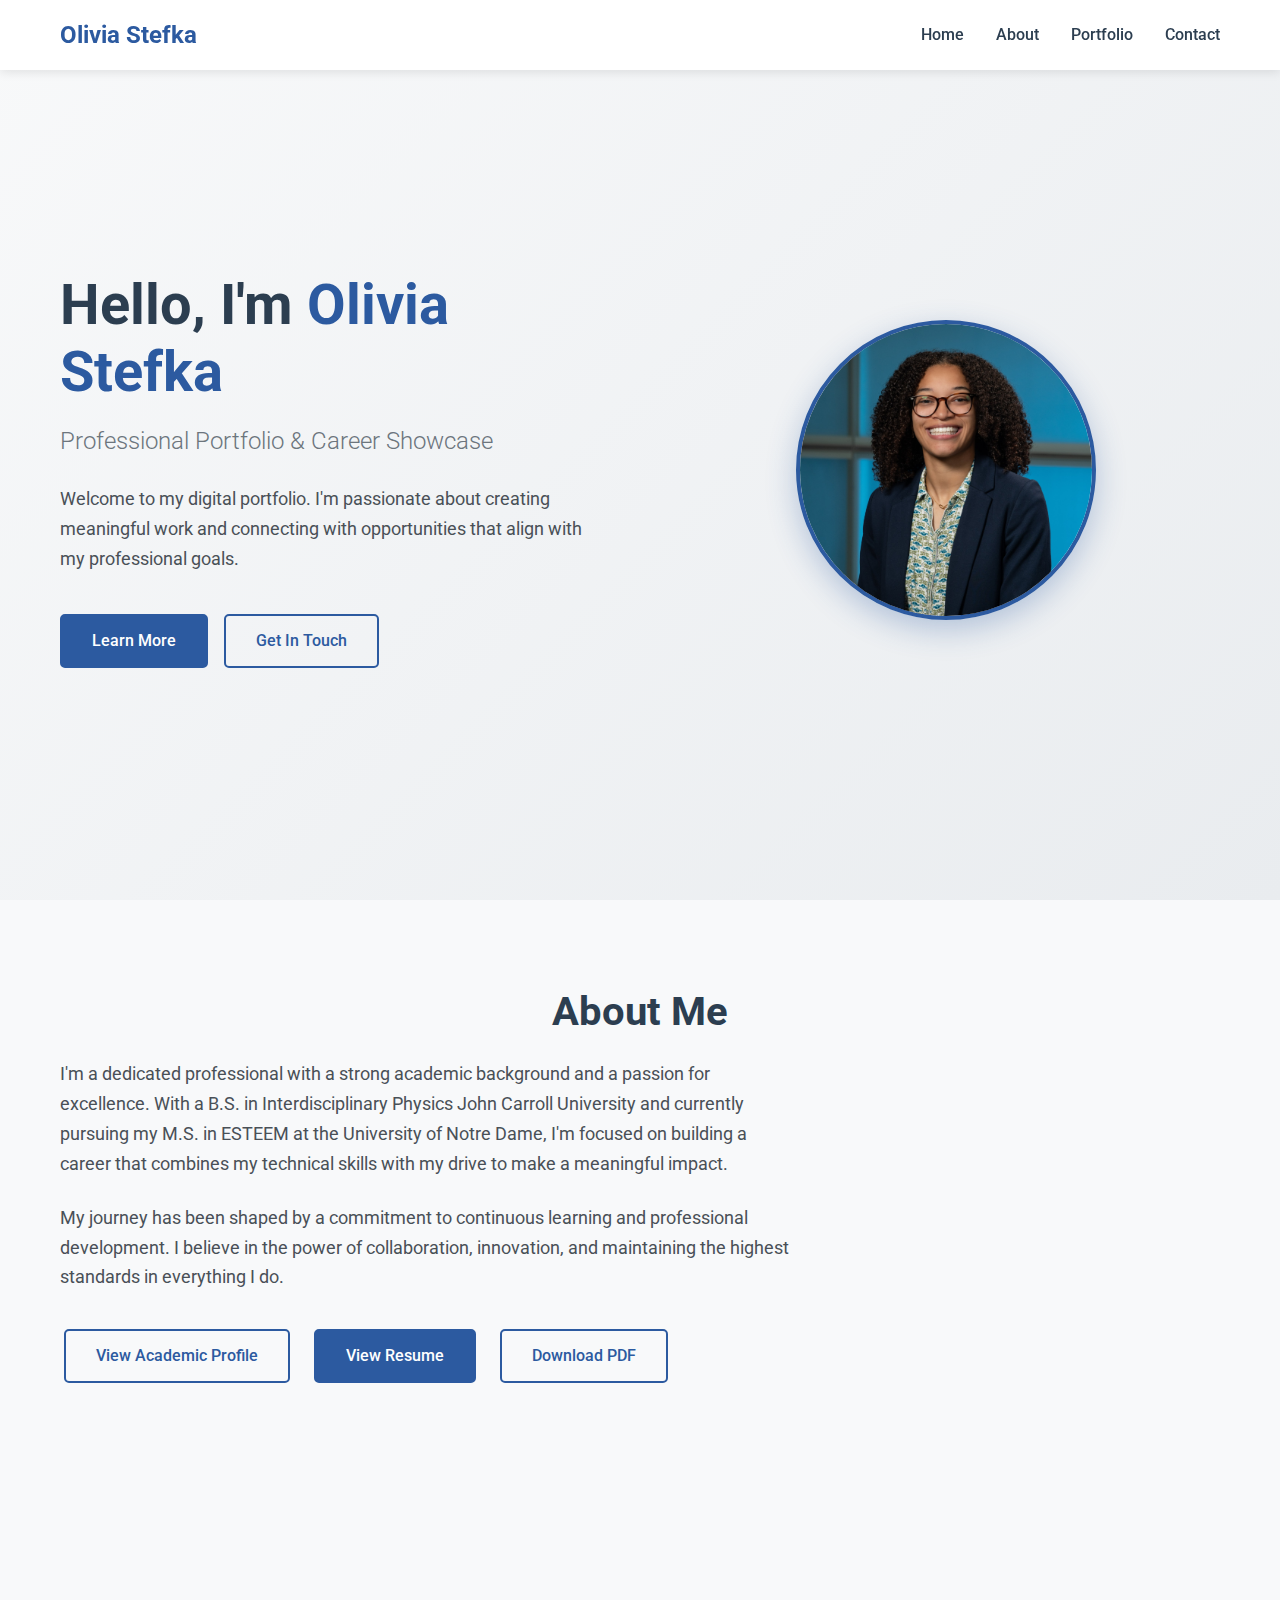
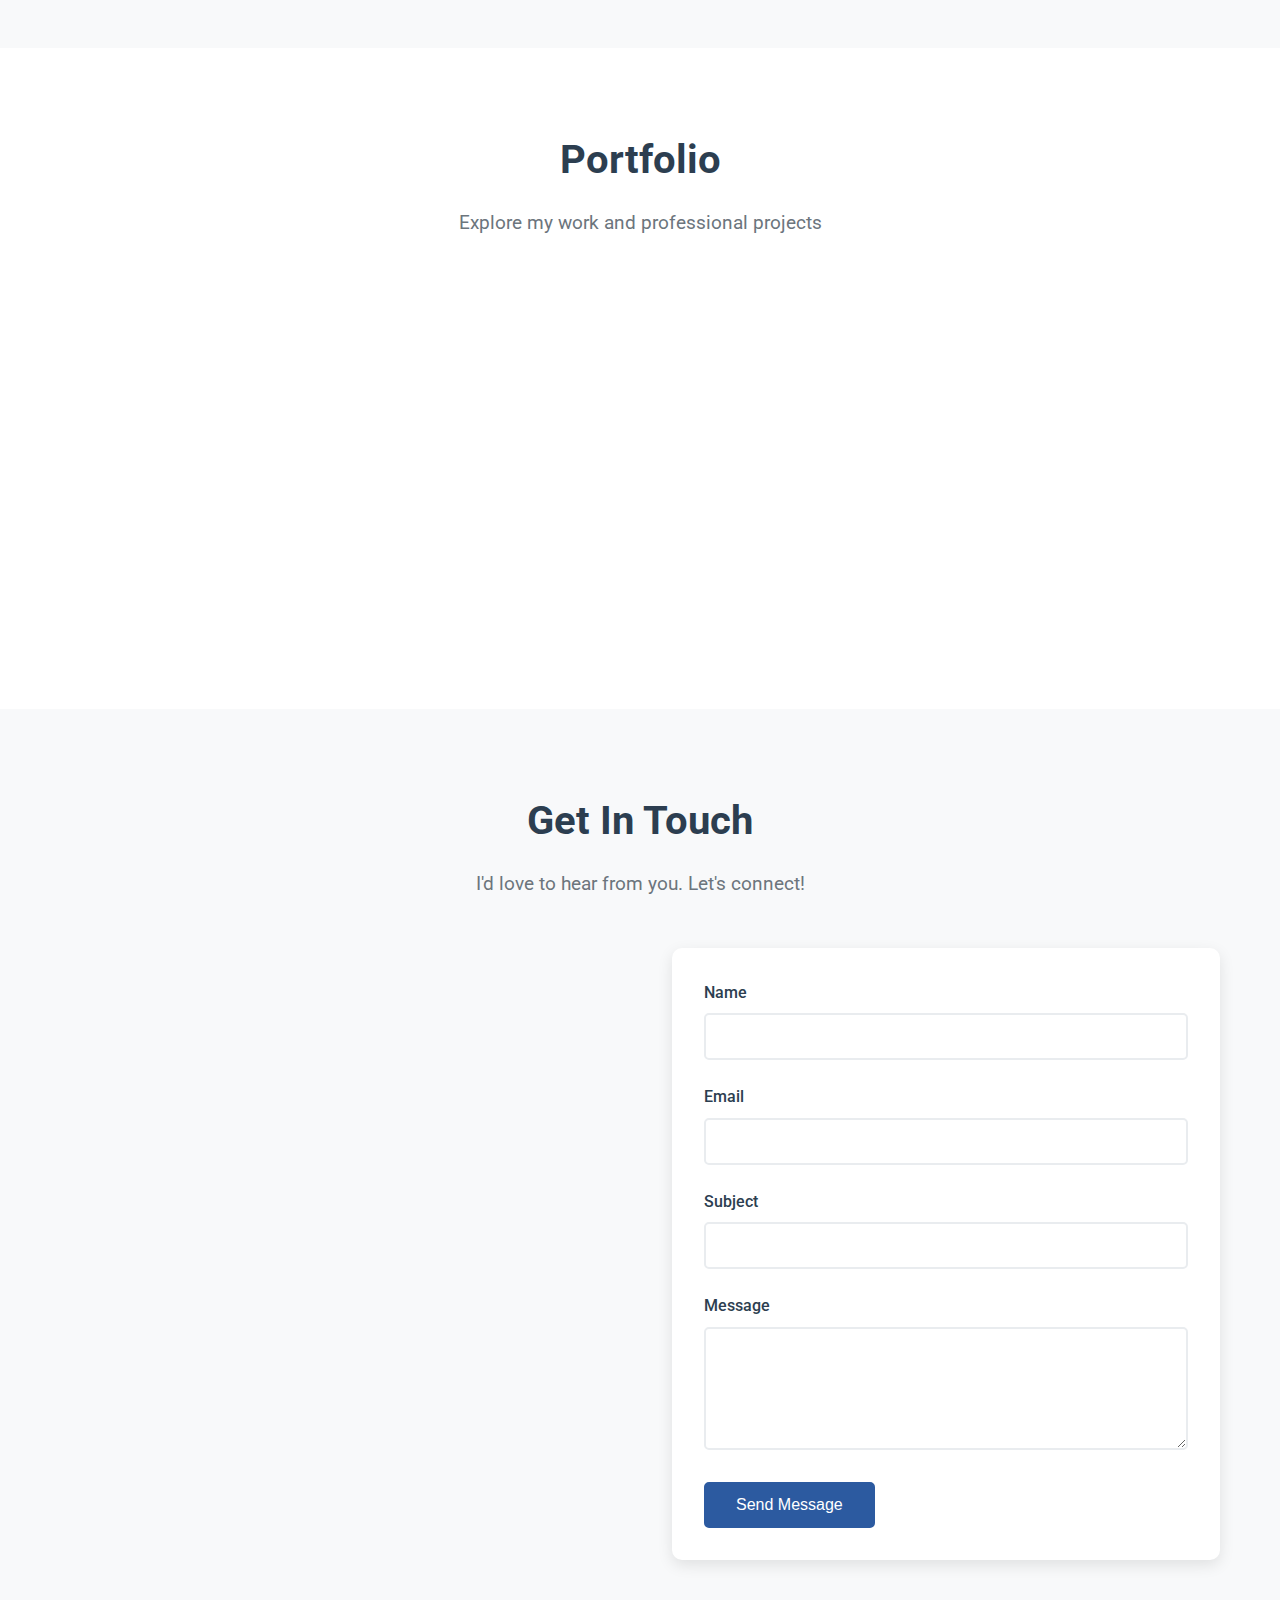
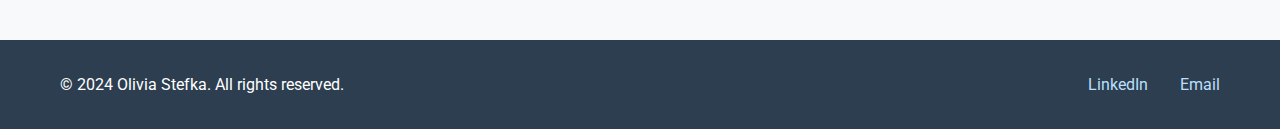
<file: index.html>
<!DOCTYPE html>
<html lang="en">
<head>
    <meta charset="UTF-8">
    <meta name="viewport" content="width=device-width, initial-scale=1.0">
    <title>Olivia Stefka - Portfolio</title>
    <link href="https://fonts.googleapis.com/css2?family=Roboto:wght@300;400;500;700&display=swap" rel="stylesheet">
    <link rel="stylesheet" href="styles.css">
</head>
<body>
    <!-- Navigation -->
    <nav class="navbar">
        <div class="nav-container">
            <div class="nav-logo">
                <a href="#home">Olivia Stefka</a>
            </div>
            <div class="nav-menu" id="nav-menu">
                <a href="#home" class="nav-link">Home</a>
                <a href="#about" class="nav-link">About</a>
                <a href="#portfolio" class="nav-link">Portfolio</a>
                <a href="#contact" class="nav-link">Contact</a>
            </div>
            <div class="hamburger" id="hamburger">
                <span class="bar"></span>
                <span class="bar"></span>
                <span class="bar"></span>
            </div>
        </div>
    </nav>

    <!-- Hero Section -->
    <section id="home" class="hero">
        <div class="hero-container">
            <div class="hero-content">
                <h1 class="hero-title">Hello, I'm <span class="highlight">Olivia Stefka</span></h1>
                <p class="hero-subtitle">Professional Portfolio & Career Showcase</p>
                <p class="hero-description">
                    Welcome to my digital portfolio. I'm passionate about creating meaningful work 
                    and connecting with opportunities that align with my professional goals.
                </p>
                <div class="hero-buttons">
                    <a href="#about" class="btn btn-primary">Learn More</a>
                    <a href="#contact" class="btn btn-secondary">Get In Touch</a>
                </div>
            </div>
            <div class="hero-image">
                <img src="ProHeadshot.jpg" alt="Olivia Stefka Professional Headshot" class="hero-headshot" onerror="this.style.display='none'; this.nextElementSibling.style.display='flex';">
                <div class="image-placeholder" style="display: none;">
                    <p>Professional Photo</p>
                    <small>ProHeadshot.jpg</small>
                </div>
            </div>
        </div>
    </section>

    <!-- About Section -->
    <section id="about" class="about">
        <div class="container">
            <h2 class="section-title">About Me</h2>
            <div class="about-content">
                <div class="about-text">
                    <p>
                        I'm a dedicated professional with a strong academic background and 
                        a passion for excellence.                         With a B.S. in Interdisciplinary Physics 
                        John Carroll University and currently pursuing my M.S. in ESTEEM at 
                        the University of Notre Dame, I'm focused on building a career that
                        combines my technical skills with my drive to make a meaningful impact.
                    </p>
                    <p>
                        My journey has been shaped by a commitment to continuous learning 
                        and professional development. I believe in the power of collaboration, 
                        innovation, and maintaining the highest standards in everything I do.
                    </p>
                    <div class="about-links">
                        <a href="https://esteem.nd.edu/our-students/records/olivia-stefka-2025-2026/" 
                           class="btn btn-outline" target="_blank" rel="noopener noreferrer">
                            View Academic Profile
                        </a>
                        <a href="#" class="btn btn-primary" onclick="openPDFPreview('Final Stefka Resume.pdf', 'Resume Preview')">
                            View Resume
                        </a>
                        <a href="Final Stefka Resume.pdf" class="btn btn-outline" download>
                            Download PDF
                        </a>
                    </div>
                </div>
                <div class="about-stats">
                    <div class="stat-item">
                        <h3>Education</h3>
                        <p>B.S. Interdisciplinary Physics John Carroll University</p>
                        <p>M.S. ESTEEM University of Notre Dame</p>
                    </div>
                    <div class="stat-item">
                        <h3>Focus</h3>
                        <p>Professional Development</p>
                    </div>
                    <div class="stat-item">
                        <h3>Status</h3>
                        <p>Seeking Opportunities</p>
                    </div>
                </div>
            </div>
        </div>
    </section>

    <!-- Portfolio Section -->
    <section id="portfolio" class="portfolio">
        <div class="container">
            <h2 class="section-title">Portfolio</h2>
            <p class="section-subtitle">Explore my work and professional projects</p>
            
            <div class="portfolio-grid">
                <div class="portfolio-item">
                    <div class="portfolio-content">
                        <h3>Industry Portfolio</h3>
                        <p>Comprehensive collection of my professional work and projects that demonstrate my skills and capabilities.</p>
                        <a href="portfolio-gallery.html" class="btn btn-outline" target="_blank">
                            View Portfolio
                        </a>
                        <a href="Industry Portfolio.pdf" class="btn btn-secondary" download>
                            Download PDF
                        </a>
                    </div>
                </div>
                
                <div class="portfolio-item">
                    <div class="portfolio-content">
                        <h3>Academic Achievements</h3>
                        <p>Showcasing my educational journey and academic accomplishments at the University of Notre Dame.</p>
                        <a href="https://esteem.nd.edu/our-students/records/olivia-stefka-2025-2026/" 
                           class="btn btn-outline" target="_blank" rel="noopener noreferrer">
                            View Profile
                        </a>
                    </div>
                </div>
                
                <div class="portfolio-item">
                    <div class="portfolio-content">
                        <h3>Professional Resume</h3>
                        <p>Detailed overview of my experience, skills, and qualifications in a professional format.</p>
                        <a href="#" class="btn btn-outline" onclick="openPDFPreview('Final Stefka Resume.pdf', 'Resume Preview')">
                            View Resume
                        </a>
                        <a href="Final Stefka Resume.pdf" class="btn btn-secondary" download>
                            Download PDF
                        </a>
                    </div>
                </div>
            </div>
        </div>
    </section>

    <!-- Contact Section -->
    <section id="contact" class="contact">
        <div class="container">
            <h2 class="section-title">Get In Touch</h2>
            <p class="section-subtitle">I'd love to hear from you. Let's connect!</p>
            
            <div class="contact-content">
                <div class="contact-info">
                    <div class="contact-item">
                        <h3>Email</h3>
                        <p><a href="mailto:ostefka@nd.edu">ostefka@nd.edu</a></p>
                    </div>
                    <div class="contact-item">
                        <h3>LinkedIn</h3>
                        <p><a href="https://www.linkedin.com/in/olivia-stefka/" target="_blank" rel="noopener noreferrer">
                            Connect with me on LinkedIn
                        </a></p>
                    </div>
                    <div class="contact-item">
                        <h3>Location</h3>
                        <p>Notre Dame, Indiana</p>
                    </div>
                </div>
                
                <form class="contact-form" id="contact-form">
                    <div class="form-group">
                        <label for="name">Name</label>
                        <input type="text" id="name" name="name" required>
                    </div>
                    <div class="form-group">
                        <label for="email">Email</label>
                        <input type="email" id="email" name="email" required>
                    </div>
                    <div class="form-group">
                        <label for="subject">Subject</label>
                        <input type="text" id="subject" name="subject" required>
                    </div>
                    <div class="form-group">
                        <label for="message">Message</label>
                        <textarea id="message" name="message" rows="5" required></textarea>
                    </div>
                    <button type="submit" class="btn btn-primary">Send Message</button>
                </form>
            </div>
        </div>
    </section>

    <!-- Footer -->
    <footer class="footer">
        <div class="container">
            <div class="footer-content">
                <p>&copy; 2024 Olivia Stefka. All rights reserved.</p>
                <div class="footer-links">
                    <a href="https://www.linkedin.com/in/olivia-stefka/" target="_blank" rel="noopener noreferrer">LinkedIn</a>
                    <a href="mailto:ostefka@nd.edu">Email</a>
                </div>
            </div>
        </div>
    </footer>

    <!-- PDF Preview Modal -->
    <div id="pdfModal" class="pdf-modal">
        <div class="pdf-modal-content">
            <div class="pdf-modal-header">
                <h3 id="pdfModalTitle">PDF Preview</h3>
                <span class="pdf-modal-close" onclick="closePDFPreview()">&times;</span>
            </div>
            <div class="pdf-modal-body">
                <iframe id="pdfViewer" src="" width="100%" height="600px"></iframe>
            </div>
            <div class="pdf-modal-footer">
                <button onclick="closePDFPreview()" class="btn btn-secondary">Close</button>
                <a id="pdfDownloadLink" href="" download class="btn btn-primary">Download PDF</a>
            </div>
        </div>
    </div>

    <script src="script.js"></script>
</body>
</html>
</file>
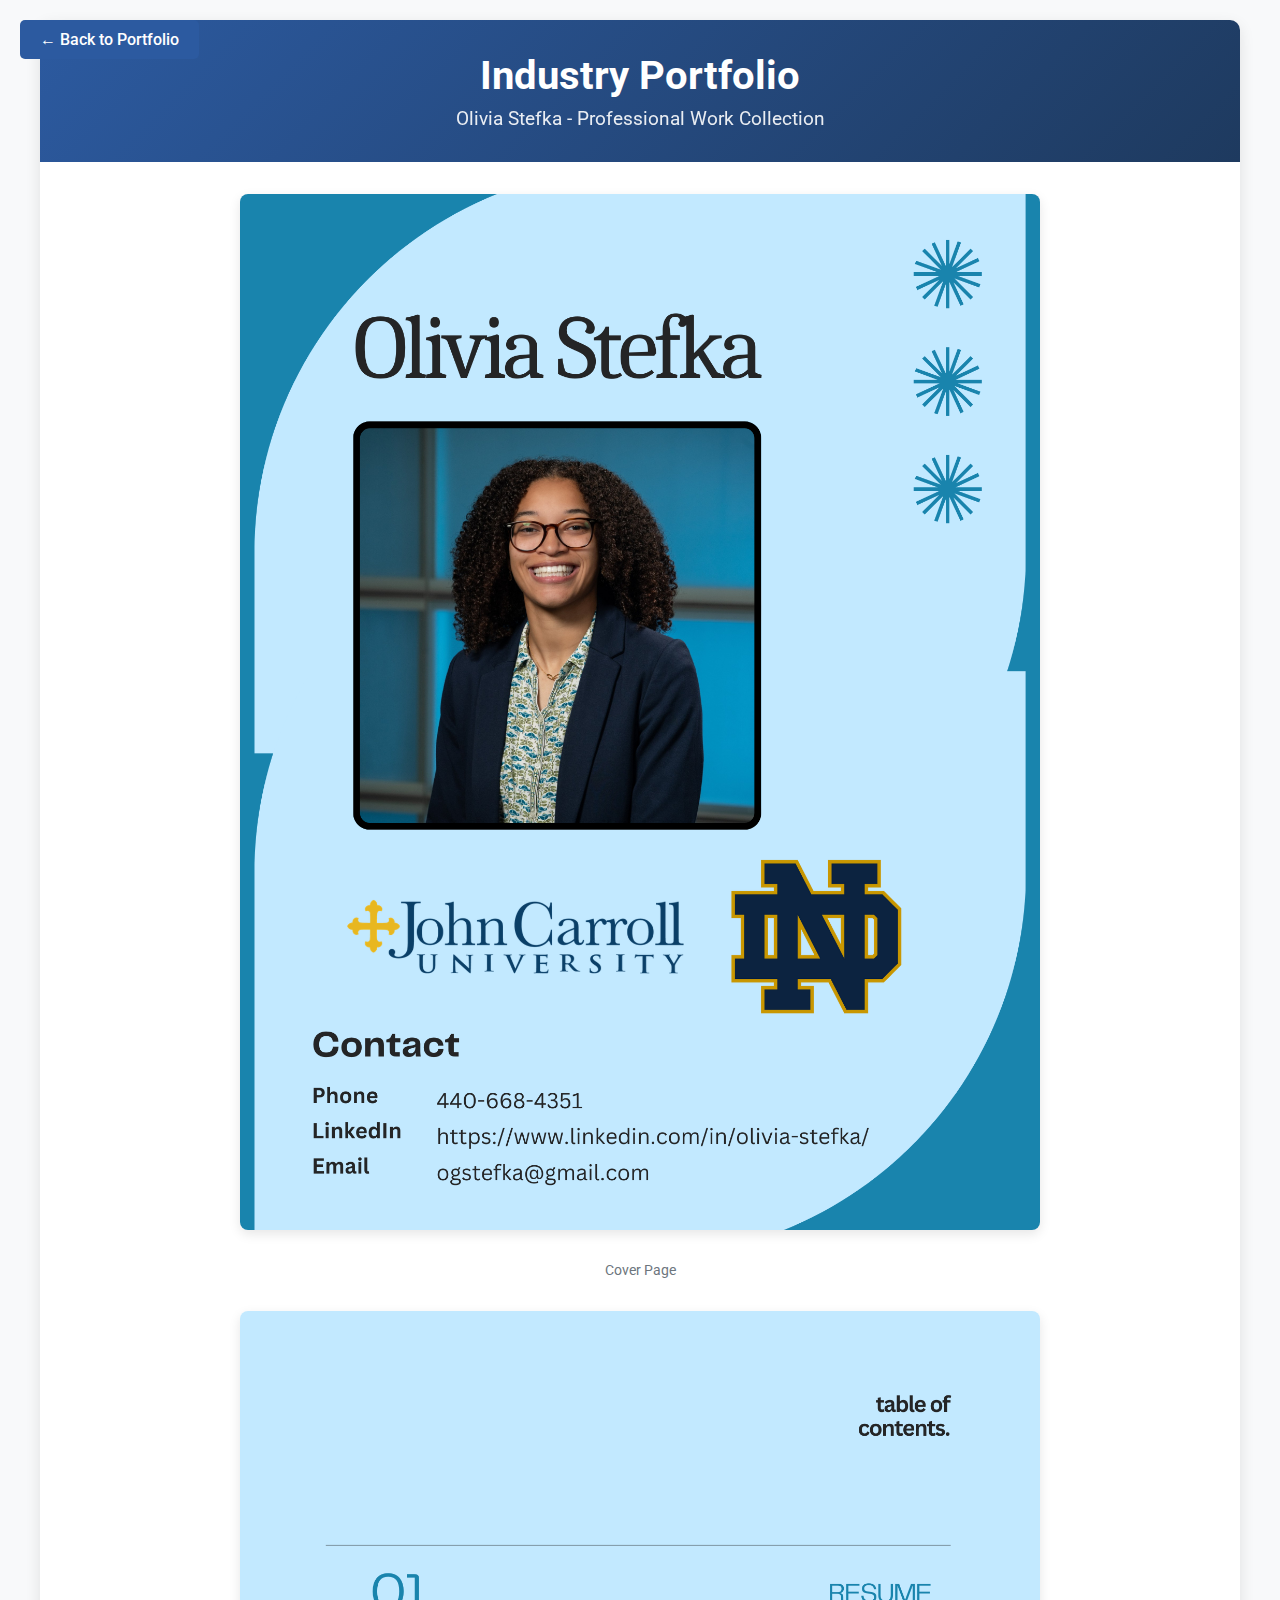
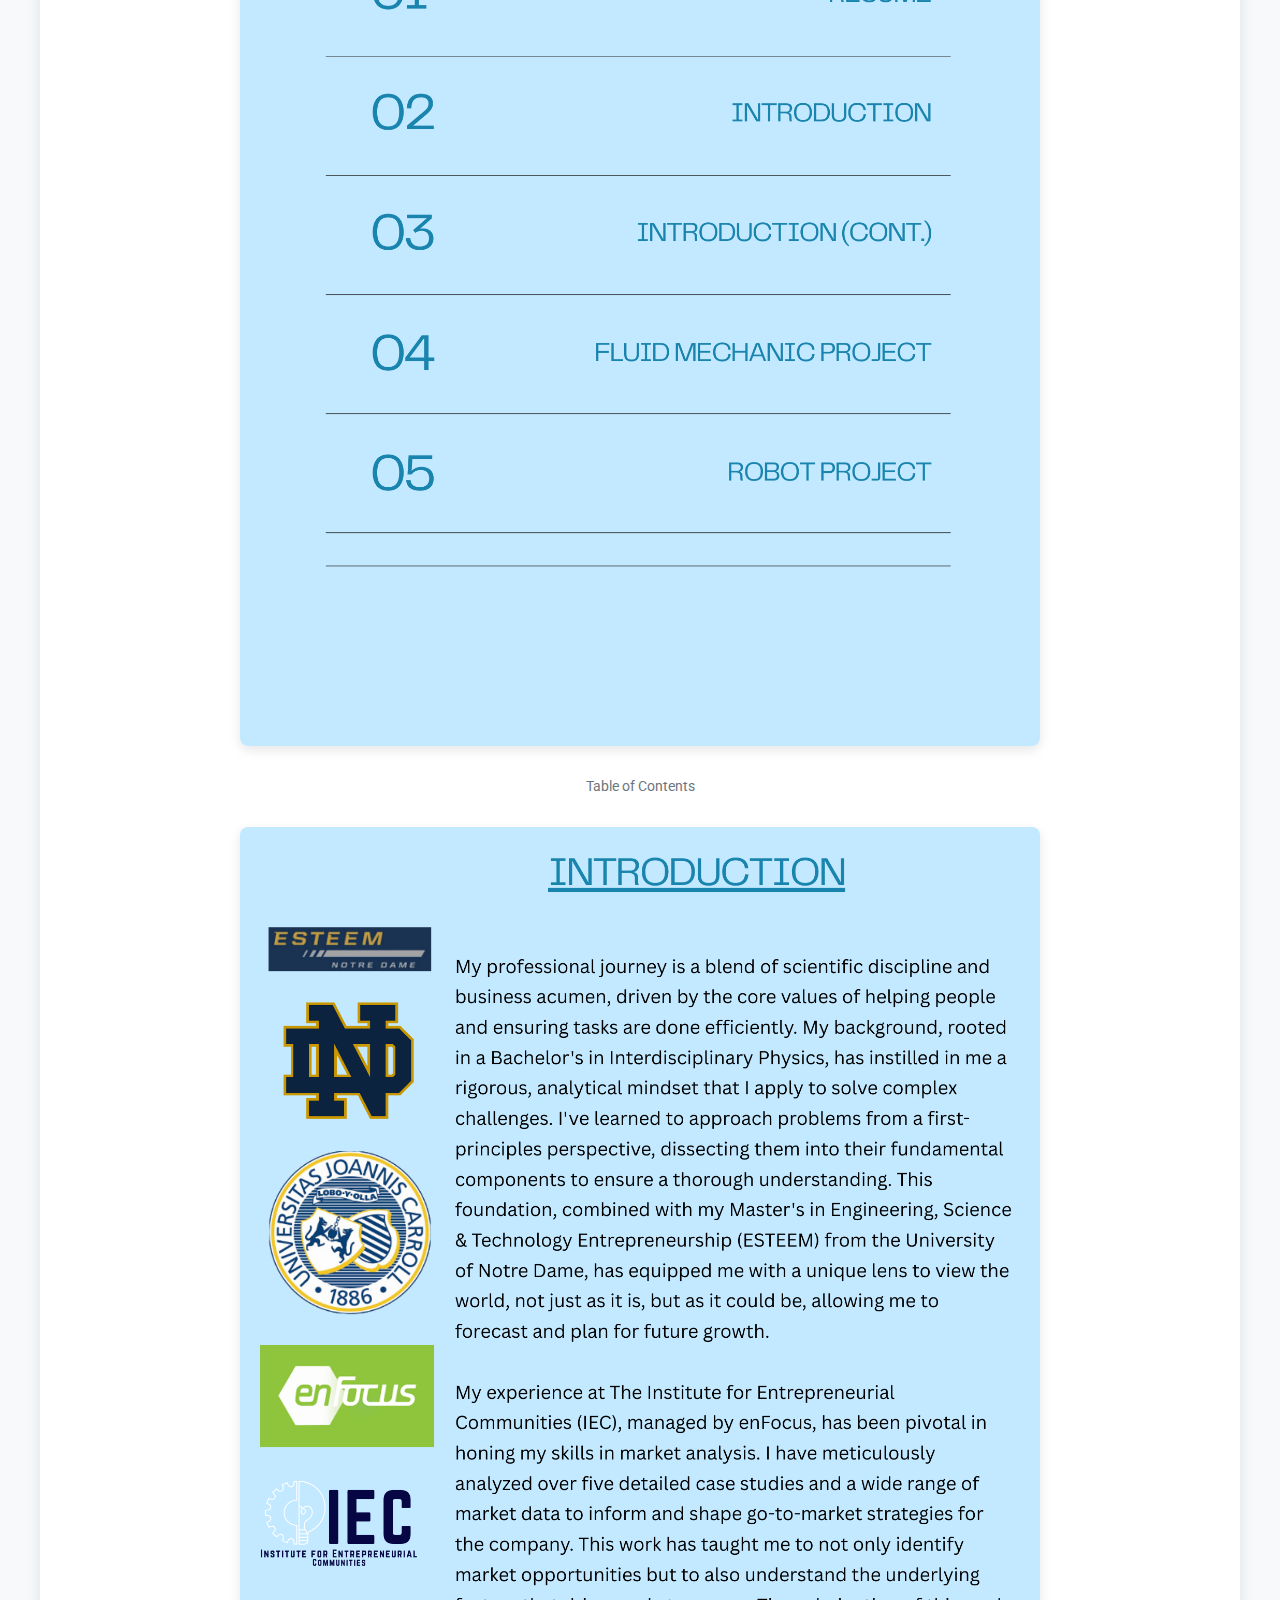
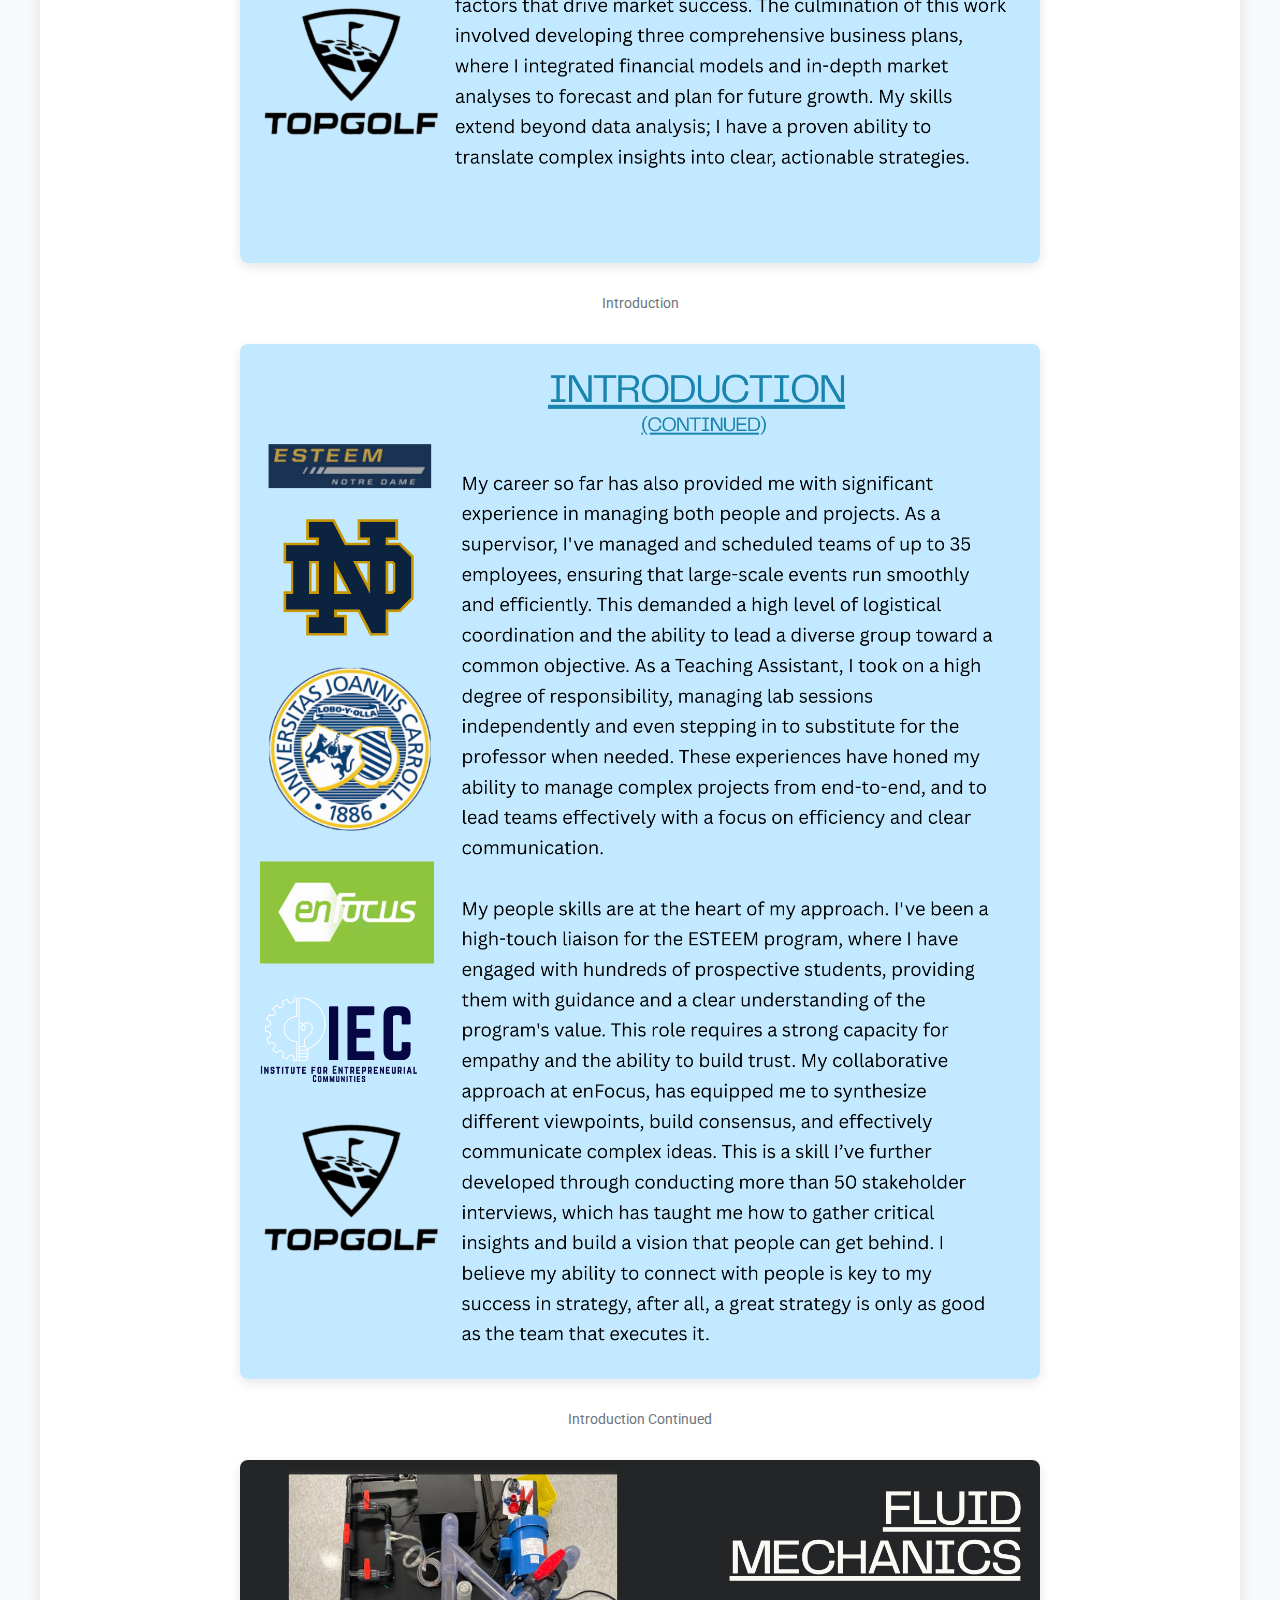
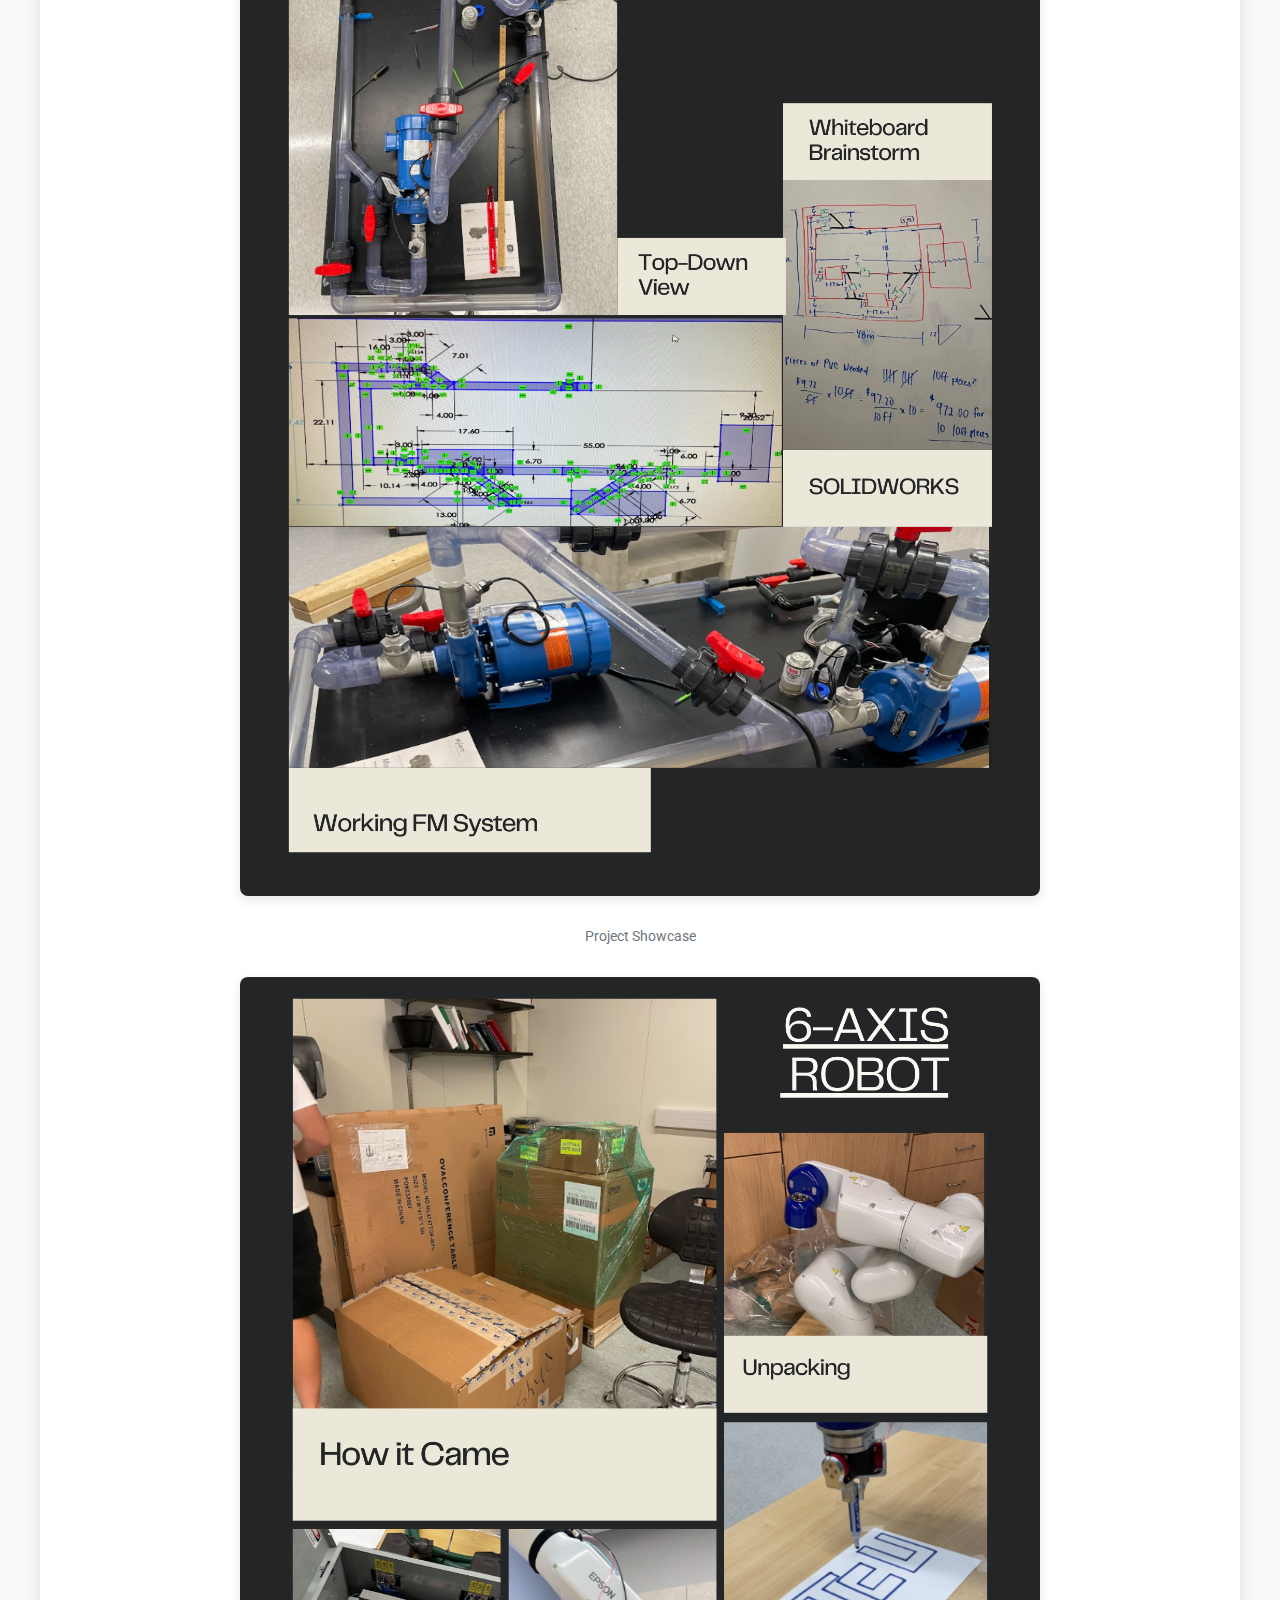
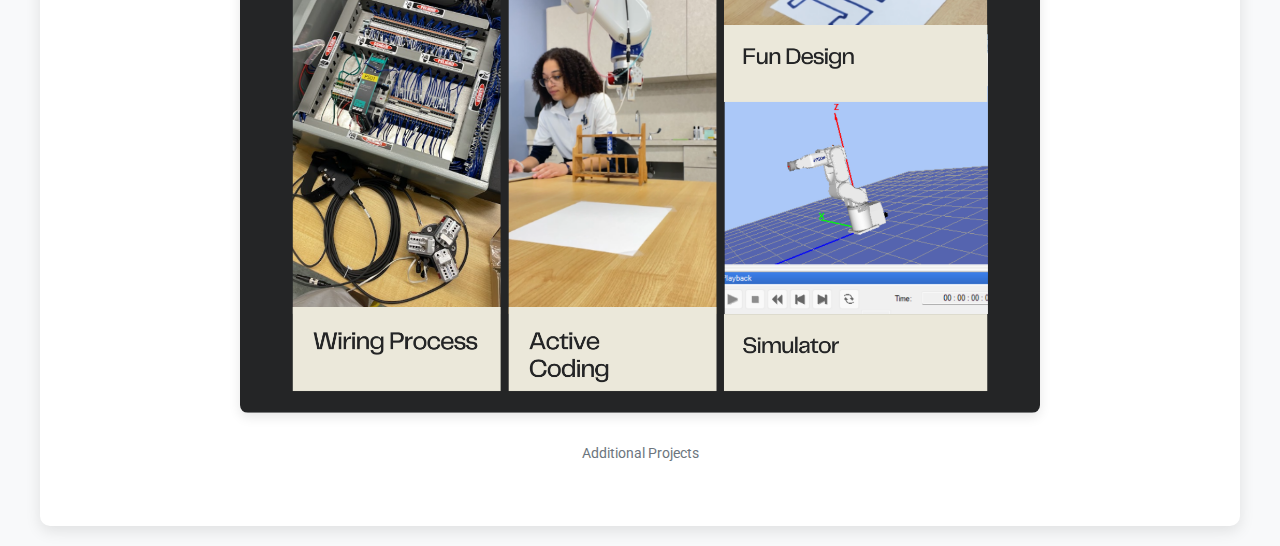
<file: portfolio-gallery.html>
<!DOCTYPE html>
<html lang="en">
<head>
    <meta charset="UTF-8">
    <meta name="viewport" content="width=device-width, initial-scale=1.0">
    <title>Olivia Stefka - Industry Portfolio</title>
    <link href="https://fonts.googleapis.com/css2?family=Roboto:wght@300;400;500;700&display=swap" rel="stylesheet">
    <style>
        body {
            font-family: 'Roboto', sans-serif;
            margin: 0;
            padding: 20px;
            background-color: #f8f9fa;
        }
        .portfolio-container {
            max-width: 1200px;
            margin: 0 auto;
            background: white;
            border-radius: 10px;
            box-shadow: 0 5px 15px rgba(0, 0, 0, 0.1);
            overflow: hidden;
        }
        .portfolio-header {
            background: linear-gradient(135deg, #2c5aa0 0%, #1e3a5f 100%);
            color: white;
            padding: 2rem;
            text-align: center;
        }
        .portfolio-header h1 {
            margin: 0;
            font-size: 2.5rem;
            font-weight: 700;
        }
        .portfolio-header p {
            margin: 0.5rem 0 0 0;
            font-size: 1.2rem;
            opacity: 0.9;
        }
        .portfolio-images {
            padding: 2rem;
        }
        .portfolio-image {
            width: 100%;
            max-width: 800px;
            height: auto;
            margin: 0 auto 2rem auto;
            display: block;
            border-radius: 8px;
            box-shadow: 0 4px 12px rgba(0, 0, 0, 0.1);
            transition: transform 0.3s ease;
        }
        .portfolio-image:hover {
            transform: scale(1.02);
        }
        .image-caption {
            text-align: center;
            color: #6c757d;
            font-size: 0.9rem;
            margin-top: 0.5rem;
            margin-bottom: 2rem;
        }
        .back-button {
            position: fixed;
            top: 20px;
            left: 20px;
            background: #2c5aa0;
            color: white;
            padding: 10px 20px;
            border-radius: 5px;
            text-decoration: none;
            font-weight: 500;
            transition: background 0.3s ease;
        }
        .back-button:hover {
            background: #1e3a5f;
        }
        @media (max-width: 768px) {
            .portfolio-header h1 {
                font-size: 2rem;
            }
            .portfolio-images {
                padding: 1rem;
            }
            .back-button {
                position: relative;
                top: 0;
                left: 0;
                margin-bottom: 1rem;
                display: inline-block;
            }
        }
    </style>
</head>
<body>
    <a href="index.html" class="back-button">← Back to Portfolio</a>
    
    <div class="portfolio-container">
        <div class="portfolio-header">
            <h1>Industry Portfolio</h1>
            <p>Olivia Stefka - Professional Work Collection</p>
        </div>
        
        <div class="portfolio-images">
            <img src="Cover Page.png" alt="Portfolio Cover Page" class="portfolio-image">
            <div class="image-caption">Cover Page</div>
            
            <img src="ToC.png" alt="Table of Contents" class="portfolio-image">
            <div class="image-caption">Table of Contents</div>
            
            <img src="intro.png" alt="Portfolio Introduction" class="portfolio-image">
            <div class="image-caption">Introduction</div>
            
            <img src="intro 2.png" alt="Portfolio Introduction Continued" class="portfolio-image">
            <div class="image-caption">Introduction Continued</div>
            
            <img src="project.png" alt="Project Showcase" class="portfolio-image">
            <div class="image-caption">Project Showcase</div>
            
            <img src="project (2).png" alt="Additional Projects" class="portfolio-image">
            <div class="image-caption">Additional Projects</div>
        </div>
    </div>
</body>
</html>
</file>
<file: styles.css>
/* Reset and Base Styles */
* {
    margin: 0;
    padding: 0;
    box-sizing: border-box;
}

body {
    font-family: 'Roboto', sans-serif;
    line-height: 1.6;
    color: #2c3e50;
    background-color: #ffffff;
}

.container {
    max-width: 1200px;
    margin: 0 auto;
    padding: 0 20px;
}

/* Navigation */
.navbar {
    background-color: #ffffff;
    box-shadow: 0 2px 10px rgba(0, 0, 0, 0.1);
    position: fixed;
    top: 0;
    width: 100%;
    z-index: 1000;
    transition: all 0.3s ease;
}

.nav-container {
    max-width: 1200px;
    margin: 0 auto;
    padding: 0 20px;
    display: flex;
    justify-content: space-between;
    align-items: center;
    height: 70px;
}

.nav-logo a {
    font-size: 1.5rem;
    font-weight: 700;
    color: #2c5aa0;
    text-decoration: none;
    transition: color 0.3s ease;
}

.nav-logo a:hover {
    color: #1e3a5f;
}

.nav-menu {
    display: flex;
    gap: 2rem;
}

.nav-link {
    color: #2c3e50;
    text-decoration: none;
    font-weight: 500;
    transition: color 0.3s ease;
    position: relative;
}

.nav-link:hover {
    color: #2c5aa0;
}

.nav-link::after {
    content: '';
    position: absolute;
    width: 0;
    height: 2px;
    bottom: -5px;
    left: 0;
    background-color: #2c5aa0;
    transition: width 0.3s ease;
}

.nav-link:hover::after {
    width: 100%;
}

.hamburger {
    display: none;
    flex-direction: column;
    cursor: pointer;
}

.bar {
    width: 25px;
    height: 3px;
    background-color: #2c3e50;
    margin: 3px 0;
    transition: 0.3s;
}

/* Hero Section */
.hero {
    background: linear-gradient(135deg, #f8f9fa 0%, #e9ecef 100%);
    padding: 120px 0 80px;
    min-height: 100vh;
    display: flex;
    align-items: center;
}

.hero-container {
    max-width: 1200px;
    margin: 0 auto;
    padding: 0 20px;
    display: grid;
    grid-template-columns: 1fr 1fr;
    gap: 4rem;
    align-items: center;
}

.hero-title {
    font-size: 3.5rem;
    font-weight: 700;
    color: #2c3e50;
    margin-bottom: 1rem;
    line-height: 1.2;
}

.highlight {
    color: #2c5aa0;
}

.hero-subtitle {
    font-size: 1.5rem;
    color: #6c757d;
    margin-bottom: 1.5rem;
    font-weight: 300;
}

.hero-description {
    font-size: 1.1rem;
    color: #495057;
    margin-bottom: 2.5rem;
    line-height: 1.7;
}

.hero-buttons {
    display: flex;
    gap: 1rem;
    flex-wrap: wrap;
}

.btn {
    display: inline-block;
    padding: 12px 30px;
    border-radius: 5px;
    text-decoration: none;
    font-weight: 500;
    transition: all 0.3s ease;
    border: 2px solid transparent;
    cursor: pointer;
    font-size: 1rem;
}

.btn-primary {
    background-color: #2c5aa0;
    color: white;
    border-color: #2c5aa0;
}

.btn-primary:hover {
    background-color: #1e3a5f;
    border-color: #1e3a5f;
    transform: translateY(-2px);
}

.btn-secondary {
    background-color: transparent;
    color: #2c5aa0;
    border-color: #2c5aa0;
}

.btn-secondary:hover {
    background-color: #2c5aa0;
    color: white;
    transform: translateY(-2px);
}

.btn-outline {
    background-color: transparent;
    color: #2c5aa0;
    border-color: #2c5aa0;
}

.btn-outline:hover {
    background-color: #2c5aa0;
    color: white;
}

.hero-image {
    display: flex;
    justify-content: center;
    align-items: center;
}

.hero-headshot {
    width: 300px;
    height: 300px;
    border-radius: 50%;
    object-fit: cover;
    border: 4px solid #2c5aa0;
    box-shadow: 0 10px 30px rgba(44, 90, 160, 0.3);
    transition: transform 0.3s ease, box-shadow 0.3s ease;
}

.hero-headshot:hover {
    transform: scale(1.05);
    box-shadow: 0 15px 40px rgba(44, 90, 160, 0.4);
}

.image-placeholder {
    width: 300px;
    height: 300px;
    background: linear-gradient(135deg, #e3f2fd 0%, #bbdefb 100%);
    border-radius: 50%;
    display: flex;
    flex-direction: column;
    justify-content: center;
    align-items: center;
    color: #2c5aa0;
    font-weight: 500;
    border: 4px solid #2c5aa0;
}

.image-placeholder p {
    font-size: 1.2rem;
    margin-bottom: 0.5rem;
}

.image-placeholder small {
    font-size: 0.9rem;
    opacity: 0.8;
}

/* Section Styles */
section {
    padding: 80px 0;
}

.section-title {
    font-size: 2.5rem;
    font-weight: 700;
    color: #2c3e50;
    text-align: center;
    margin-bottom: 1rem;
}

.section-subtitle {
    font-size: 1.2rem;
    color: #6c757d;
    text-align: center;
    margin-bottom: 3rem;
    max-width: 600px;
    margin-left: auto;
    margin-right: auto;
}

/* About Section */
.about {
    background-color: #f8f9fa;
}

.about-content {
    display: grid;
    grid-template-columns: 2fr 1fr;
    gap: 4rem;
    align-items: start;
}

.about-text p {
    font-size: 1.1rem;
    color: #495057;
    margin-bottom: 1.5rem;
    line-height: 1.7;
}

.about-links {
    display: flex;
    gap: 1rem;
    margin-top: 2rem;
    flex-wrap: wrap;
}

.about-stats {
    display: flex;
    flex-direction: column;
    gap: 2rem;
}

.stat-item {
    background-color: white;
    padding: 2rem;
    border-radius: 10px;
    box-shadow: 0 5px 15px rgba(0, 0, 0, 0.1);
    text-align: center;
    transition: transform 0.3s ease;
}

.stat-item:hover {
    transform: translateY(-5px);
}

.stat-item h3 {
    color: #2c5aa0;
    font-size: 1.3rem;
    margin-bottom: 0.5rem;
}

.stat-item p {
    color: #6c757d;
    font-weight: 500;
}

/* Portfolio Section */
.portfolio-grid {
    display: grid;
    grid-template-columns: repeat(auto-fit, minmax(350px, 1fr));
    gap: 2rem;
    margin-top: 3rem;
}

.portfolio-item {
    background-color: white;
    border-radius: 10px;
    box-shadow: 0 5px 15px rgba(0, 0, 0, 0.1);
    overflow: hidden;
    transition: transform 0.3s ease, box-shadow 0.3s ease;
}

.portfolio-item:hover {
    transform: translateY(-5px);
    box-shadow: 0 10px 25px rgba(0, 0, 0, 0.15);
}

.portfolio-content {
    padding: 2rem;
}

.portfolio-content h3 {
    color: #2c3e50;
    font-size: 1.5rem;
    margin-bottom: 1rem;
}

.portfolio-content p {
    color: #6c757d;
    margin-bottom: 1.5rem;
    line-height: 1.6;
}

/* Contact Section */
.contact {
    background-color: #f8f9fa;
}

.contact-content {
    display: grid;
    grid-template-columns: 1fr 1fr;
    gap: 4rem;
    margin-top: 3rem;
}

.contact-info {
    display: flex;
    flex-direction: column;
    gap: 2rem;
}

.contact-item h3 {
    color: #2c5aa0;
    font-size: 1.3rem;
    margin-bottom: 0.5rem;
}

.contact-item p {
    color: #495057;
    font-size: 1.1rem;
}

.contact-item a {
    color: #2c5aa0;
    text-decoration: none;
    transition: color 0.3s ease;
}

.contact-item a:hover {
    color: #1e3a5f;
}

.contact-form {
    background-color: white;
    padding: 2rem;
    border-radius: 10px;
    box-shadow: 0 5px 15px rgba(0, 0, 0, 0.1);
}

.form-group {
    margin-bottom: 1.5rem;
}

.form-group label {
    display: block;
    margin-bottom: 0.5rem;
    color: #2c3e50;
    font-weight: 500;
}

.form-group input,
.form-group textarea {
    width: 100%;
    padding: 12px;
    border: 2px solid #e9ecef;
    border-radius: 5px;
    font-size: 1rem;
    transition: border-color 0.3s ease;
    font-family: 'Roboto', sans-serif;
}

.form-group input:focus,
.form-group textarea:focus {
    outline: none;
    border-color: #2c5aa0;
}

.form-group textarea {
    resize: vertical;
    min-height: 120px;
}

/* Footer */
.footer {
    background-color: #2c3e50;
    color: white;
    padding: 2rem 0;
}

.footer-content {
    display: flex;
    justify-content: space-between;
    align-items: center;
    flex-wrap: wrap;
    gap: 1rem;
}

.footer-links {
    display: flex;
    gap: 2rem;
}

.footer-links a {
    color: #bbdefb;
    text-decoration: none;
    transition: color 0.3s ease;
}

.footer-links a:hover {
    color: white;
}

/* Responsive Design */
@media (max-width: 768px) {
    .hamburger {
        display: flex;
    }
    
    .nav-menu {
        position: fixed;
        left: -100%;
        top: 70px;
        flex-direction: column;
        background-color: white;
        width: 100%;
        text-align: center;
        transition: 0.3s;
        box-shadow: 0 10px 27px rgba(0, 0, 0, 0.05);
        padding: 2rem 0;
    }
    
    .nav-menu.active {
        left: 0;
    }
    
    .nav-menu a {
        margin: 1rem 0;
        font-size: 1.1rem;
    }
    
    .hamburger.active .bar:nth-child(2) {
        opacity: 0;
    }
    
    .hamburger.active .bar:nth-child(1) {
        transform: translateY(8px) rotate(45deg);
    }
    
    .hamburger.active .bar:nth-child(3) {
        transform: translateY(-8px) rotate(-45deg);
    }
    
    .hero-container {
        grid-template-columns: 1fr;
        text-align: center;
        gap: 2rem;
    }
    
    .hero-title {
        font-size: 2.5rem;
    }
    
    .about-content {
        grid-template-columns: 1fr;
        gap: 2rem;
    }
    
    .contact-content {
        grid-template-columns: 1fr;
        gap: 2rem;
    }
    
    .portfolio-grid {
        grid-template-columns: 1fr;
    }
    
    .footer-content {
        flex-direction: column;
        text-align: center;
    }
    
    .hero-buttons {
        justify-content: center;
    }
    
    .about-links {
        justify-content: center;
    }
}

@media (max-width: 480px) {
    .hero-title {
        font-size: 2rem;
    }
    
    .section-title {
        font-size: 2rem;
    }
    
    .btn {
        padding: 10px 20px;
        font-size: 0.9rem;
    }
    
    .image-placeholder {
        width: 250px;
        height: 250px;
    }
}

/* Accessibility */
@media (prefers-reduced-motion: reduce) {
    * {
        animation-duration: 0.01ms !important;
        animation-iteration-count: 1 !important;
        transition-duration: 0.01ms !important;
    }
}

/* Focus styles for keyboard navigation */
.btn:focus,
.nav-link:focus,
input:focus,
textarea:focus {
    outline: 2px solid #2c5aa0;
    outline-offset: 2px;
}

/* PDF Preview Modal */
.pdf-modal {
    display: none;
    position: fixed;
    z-index: 2000;
    left: 0;
    top: 0;
    width: 100%;
    height: 100%;
    background-color: rgba(0, 0, 0, 0.8);
    backdrop-filter: blur(5px);
}

.pdf-modal-content {
    background-color: white;
    margin: 2% auto;
    padding: 0;
    border-radius: 10px;
    width: 90%;
    max-width: 1000px;
    max-height: 90vh;
    box-shadow: 0 20px 60px rgba(0, 0, 0, 0.3);
    animation: modalSlideIn 0.3s ease;
}

@keyframes modalSlideIn {
    from {
        opacity: 0;
        transform: translateY(-50px);
    }
    to {
        opacity: 1;
        transform: translateY(0);
    }
}

.pdf-modal-header {
    display: flex;
    justify-content: space-between;
    align-items: center;
    padding: 1rem 1.5rem;
    border-bottom: 1px solid #e9ecef;
    background-color: #f8f9fa;
    border-radius: 10px 10px 0 0;
}

.pdf-modal-header h3 {
    margin: 0;
    color: #2c3e50;
    font-size: 1.3rem;
}

.pdf-modal-close {
    font-size: 2rem;
    font-weight: bold;
    color: #6c757d;
    cursor: pointer;
    line-height: 1;
    transition: color 0.3s ease;
}

.pdf-modal-close:hover {
    color: #dc3545;
}

.pdf-modal-body {
    padding: 0;
    max-height: 70vh;
    overflow: hidden;
}

.pdf-modal-body iframe {
    border: none;
    border-radius: 0;
}

.pdf-modal-footer {
    display: flex;
    justify-content: space-between;
    align-items: center;
    padding: 1rem 1.5rem;
    border-top: 1px solid #e9ecef;
    background-color: #f8f9fa;
    border-radius: 0 0 10px 10px;
}

/* Portfolio item button spacing */
.portfolio-content .btn {
    margin: 0.25rem;
}

.about-links .btn {
    margin: 0.25rem;
}

/* High contrast mode support */
@media (prefers-contrast: high) {
    .hero {
        background: white;
    }
    
    .about,
    .contact {
        background: #f0f0f0;
    }
}

@media (max-width: 768px) {
    .pdf-modal-content {
        width: 95%;
        margin: 5% auto;
        max-height: 85vh;
    }
    
    .pdf-modal-body {
        max-height: 60vh;
    }
    
    .pdf-modal-body iframe {
        height: 400px;
    }
    
    .pdf-modal-footer {
        flex-direction: column;
        gap: 0.5rem;
    }
    
    .pdf-modal-footer .btn {
        width: 100%;
    }
}
</file>
